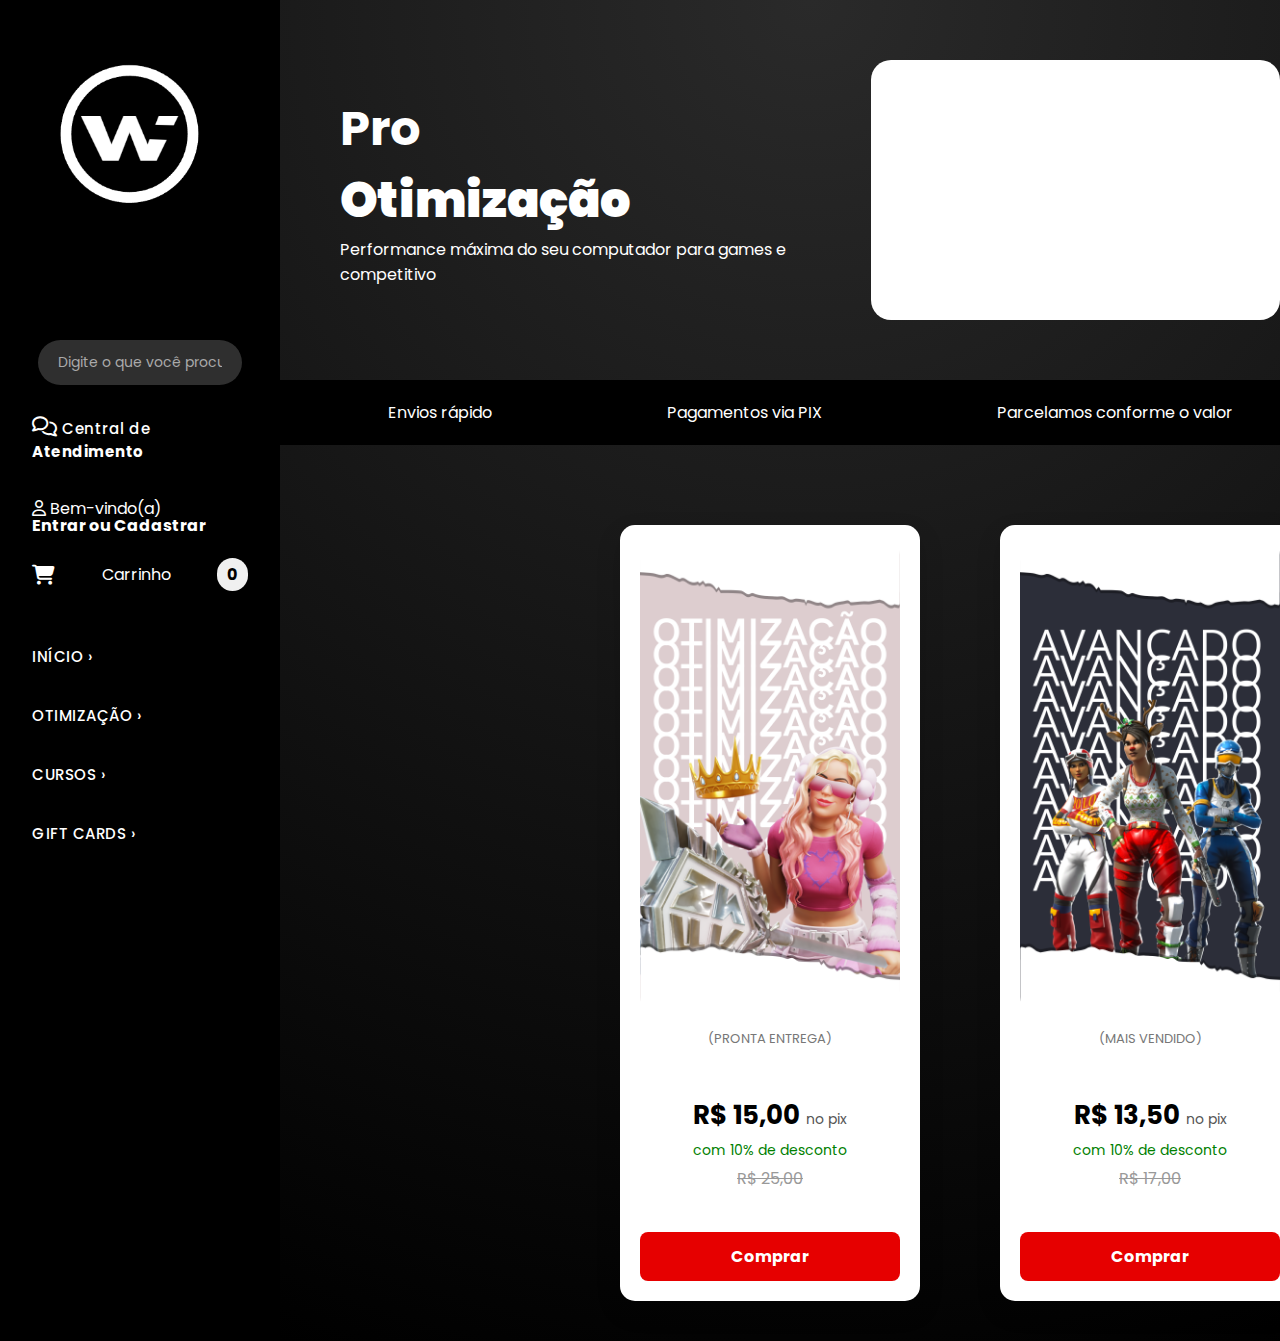
<file: index.html>
<!DOCTYPE html>
<html lang="pt-br">
<head>
  <meta charset="UTF-8">
  <title>BR|Store</title>
  <link rel="stylesheet" href="style.css">
  <link rel="stylesheet" href="https://cdnjs.cloudflare.com/ajax/libs/font-awesome/6.5.0/css/all.min.css">
  <link href="https://fonts.googleapis.com/css2?family=Poppins:wght@400;500;600&display=swap" rel="stylesheet">
</head>
<body>

<div class="layout">

  <!-- SIDEBAR -->
  <aside class="sidebar">
<a href="index.html" class="logo">
  <img src="logo.png" alt="Logo">
</a>


    <input class="search" placeholder="Digite o que você procura">

  <a
  href="https://www.instagram.com/direct/t/72207682929"
  target="_blank"
  class="side-box atendimento-link"
>
  <i class="fa-regular fa-comments"></i>
  <span>Central de <b>Atendimento</b></span>
</a>

    <div
      <i class="fa-regular fa-user"></i>
      <span>Bem-vindo(a)<br><b>Entrar ou Cadastrar</b></span>
    </div>

    <div class="side-box cart">
      <i class="fa-solid fa-cart-shopping"></i>
      <span>Carrinho</span>
      <b>0</b>
    </div>

    <nav class="menu">
  <a href="index.html">INÍCIO ›</a>
  <a href="otimizacao.html">OTIMIZAÇÃO ›</a>
  <a href="cursos.html">CURSOS ›</a>
  <a href="giftcards.html">GIFT CARDS ›</a>
</nav>
  </aside> 
  <!-- CONTEÚDO -->
  <main class="main">

    <!-- HERO -->
    <section class="hero"> 
      <div class="hero-text"> <h2>Pro<br><b>Otimização</b></h2> 
        <p>Performance máxima do seu computador para games e competitivo</p> 
      </div> <div class="hero-img"></div> 
    </section> 
    <!-- BENEFÍCIOS -->
    <section class="benefits">
      <div> </b>Envios</b> rápido</div>
      <div> Pagamentos via PIX</div>
      <div> Parcelamos conforme o valor</div>
    </section>

    <!-- DESTAQUES -->
    
  <section class="destaques">
  <!-- DESTAQUE OTIMIZAÇÃO -->
    
   <div class="produto-card">
  <img src="otimizacao.png" alt="Otimização WL">

  <p class="tag">(PRONTA ENTREGA)</p>

  <h3>Otimização WL Completa</h3>

  <div class="preco-principal">
    R$ 15,00 <span>no pix</span>
  </div>

  <div class="desconto">com 10% de desconto</div>

  <div class="preco-antigo">
    R$ 25,00
  </div>

  <div class="parcelamento">
    até 2x de <strong>R$ 7,50</strong> sem juros
  </div>

  <a href="pagamento.html?produto=Otimização WL - R$15" class="btn-comprar">
    Comprar
  </a>
</div>
  <!-- DESTAQUE CURSO AVANÇADO -->
  <div class="produto-card destaque">
    <img src="avancado.png" alt="Curso Avançado">

    <p class="tag">(MAIS VENDIDO)</p>

    <h3>Curso WL Avançado</h3>

    <div class="preco-principal">
      R$ 13,50 <span>no pix</span>
    </div>
  <div class="desconto">com 10% de desconto</div>

  <div class="preco-antigo">
    R$ 17,00
  </div>
    <div class="parcelamento">
      ou 3x de <strong>R$ 4,50</strong> sem juros
    </div>

    <a href="pagamento.html?produto=Curso Avançado - R$13,50" class="btn-comprar">
      Comprar
    </a>
  </div>
</section>


  </main>
</div>

</body>
</html>
</file>
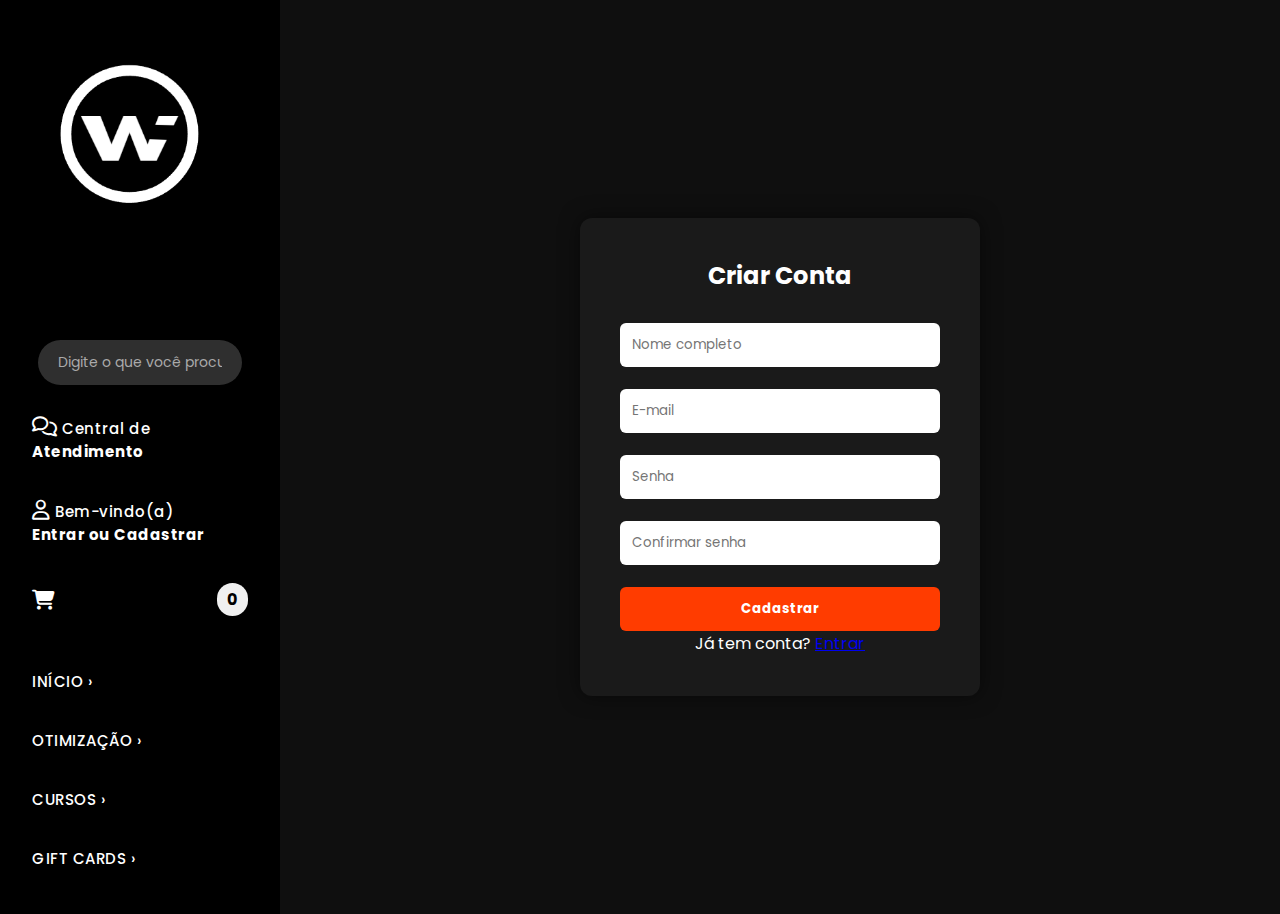
<file: cadastro.html>
<!DOCTYPE html>
<html lang="pt-br">
<head>
  <meta charset="UTF-8">
  <title>BR|Store</title>
  <link rel="stylesheet" href="style.css">
  <link rel="stylesheet" href="https://cdnjs.cloudflare.com/ajax/libs/font-awesome/6.5.0/css/all.min.css">
  <link href="https://fonts.googleapis.com/css2?family=Poppins:wght@400;500;600&display=swap" rel="stylesheet">
</head>
<body>

<div class="layout">

  <!-- SIDEBAR (igual da index) -->
  <!-- SIDEBAR -->
  <aside class="sidebar">
<a href="index.html" class="logo">
  <img src="logo.png" alt="Logo">
</a>


    <input class="search" placeholder="Digite o que você procura">

  <a
  href="https://www.instagram.com/direct/t/72207682929"
  target="_blank"
  class="side-box atendimento-link"
>
  <i class="fa-regular fa-comments"></i>
  <span>Central de <b>Atendimento</b></span>
</a>

<a href="cadastro.html" class="side-box">
  <i class="fa-regular fa-user"></i>
  <span>Bem-vindo(a)<br><b>Entrar ou Cadastrar</b></span>
</a>

    <div class="side-box cart">
      <i class="fa-solid fa-cart-shopping"></i>
      <span></span>
      <b>0</b>
    </div>

    <nav class="menu">
  <a href="index.html">INÍCIO ›</a>
  <a href="otimizacao.html">OTIMIZAÇÃO ›</a>
  <a href="cursos.html">CURSOS ›</a>
  <a href="giftcards.html">GIFT CARDS ›</a>
</nav>
  </aside> 
  <!-- CONTEÚDO -->
  <main class="main">

    <div class="cadastro-container">
      <div class="cadastro-box">

        <h2>Criar Conta</h2>

        <form>
          <input type="text" placeholder="Nome completo" required>
          <input type="email" placeholder="E-mail" required>
          <input type="password" placeholder="Senha" required>
          <input type="password" placeholder="Confirmar senha" required>

          <button type="submit">Cadastrar</button>
        </form>

        <p>Já tem conta? <a href="#">Entrar</a></p>

      </div>
    </div>

  </main>

</div>

</body>
</html>
</file>
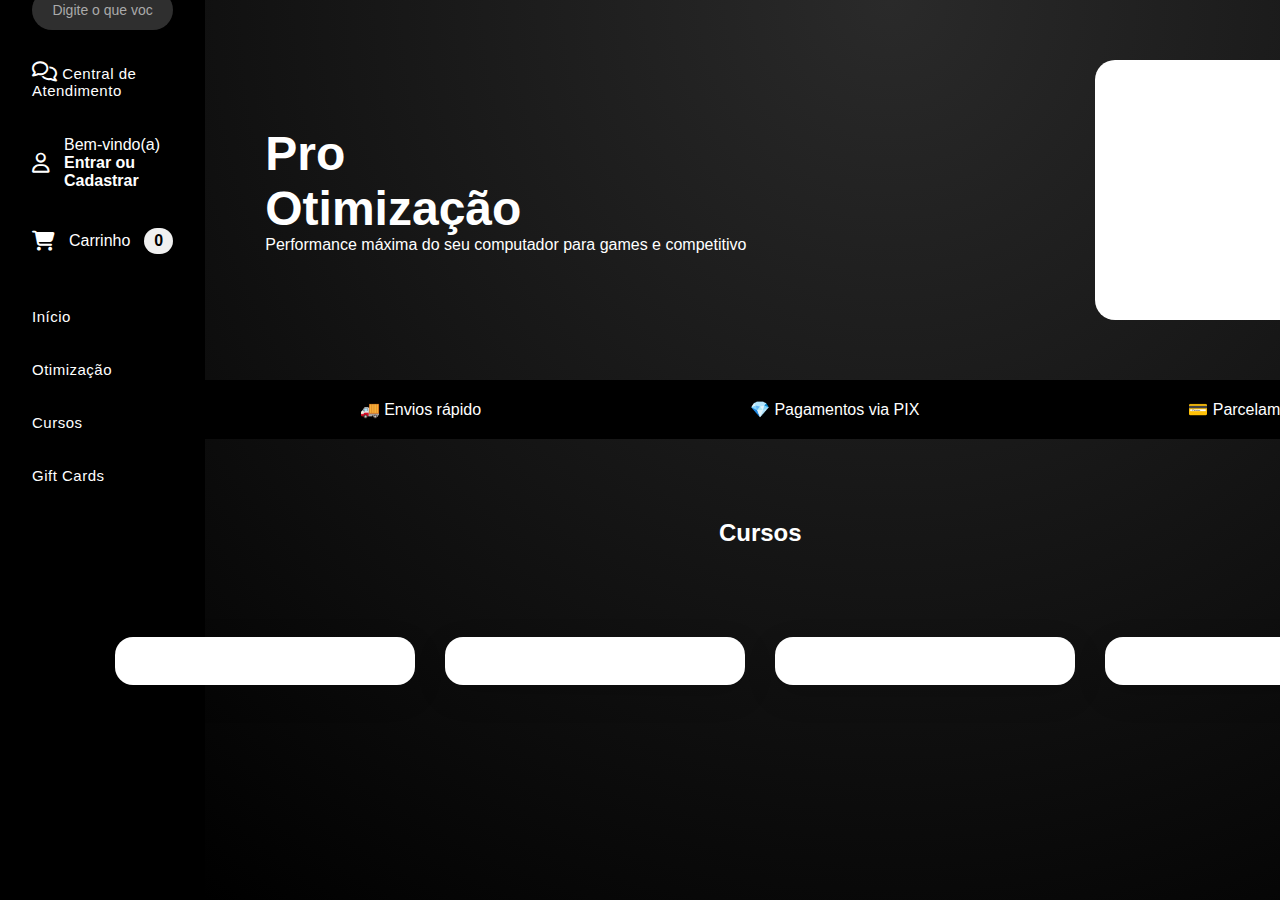
<file: cursos.html>
<!DOCTYPE html>
<html lang="pt-br">
<head>
  <meta charset="UTF-8">
  <title>BR|Store</title>
  <link rel="stylesheet" href="style.css">
  <link rel="stylesheet" href="https://cdnjs.cloudflare.com/ajax/libs/font-awesome/6.5.0/css/all.min.css">
</head>
<body>

<div class="layout">

  <!-- SIDEBAR -->
  <aside class="sidebar">
    <h1 class="logo">BR|Store</h1>

    <input class="search" placeholder="Digite o que você procura">

     <a
  href="https://www.instagram.com/direct/t/72207682929"
  target="_blank"
  class="side-box atendimento-link"
>
  <i class="fa-regular fa-comments"></i>
  <span>Central de Atendimento</span>
</a>

    <div class="side-box">
      <i class="fa-regular fa-user"></i>
      <span>Bem-vindo(a)<br><b>Entrar ou Cadastrar</b></span>
    </div>

    <div class="side-box cart">
      <i class="fa-solid fa-cart-shopping"></i>
      <span>Carrinho</span>
      <b>0</b>
    </div>

    <nav class="menu">
  <a href="index.html">Início</a>
  <a href="otimizacao.html">Otimização</a>
  <a href="cursos.html">Cursos</a>
  <a href="giftcards.html">Gift Cards</a>
</nav>
  </aside> 
  <!-- CONTEÚDO -->
  <main class="main">

    <!-- HERO -->
    <section class="hero">
      <div class="hero-text">
        <h2>Pro<br><b>Otimização</b></h2>
        <p>Performance máxima do seu computador para games e competitivo</p>
      </div>
      <div class="hero-img"></div>
    </section>
    
    <section class="benefits">
      <div>🚚 Envios rápido</div>
      <div>💎 Pagamentos via PIX</div>
      <div>💳 Parcelamos conforme o valor</div>
    </section>
    
    <!-- DESTAQUES -->
    <section class="produtos">
      <h2>Cursos</h2>
      <div class="grid">
        <div class="card"></div>
        <div class="card"></div>
        <div class="card"></div>
        <div class="card"></div>
      </div>
    </section>

  </main>
</div>

</body>
</html>
</file>
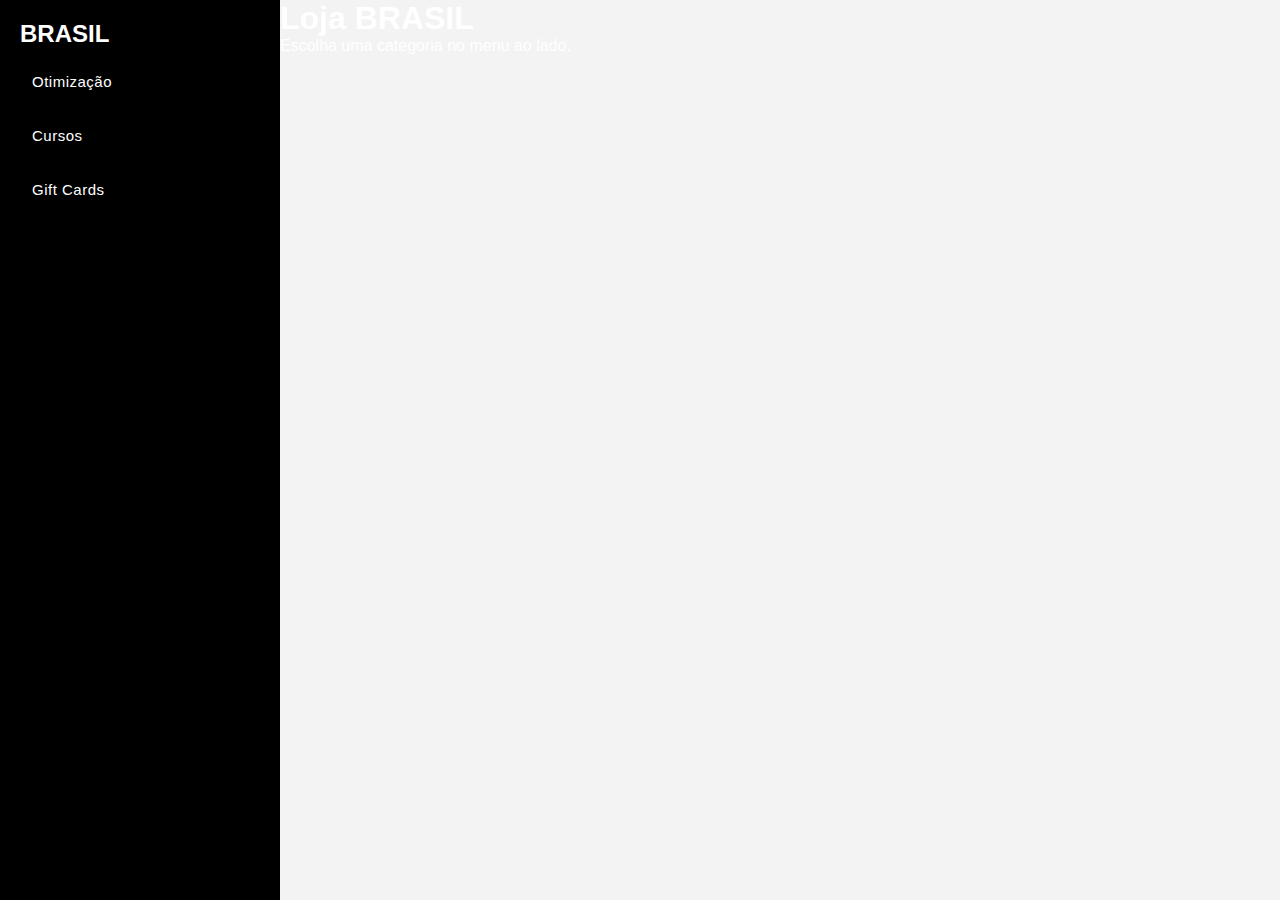
<file: loja.html>
<!DOCTYPE html>
<html lang="pt-BR">
<head>
  <meta charset="UTF-8">
  <title>Loja - BRASIL</title>
  <link rel="stylesheet" href="style.css">
</head>
<body>

<div class="layout">

  <!-- MENU LATERAL -->
  <aside class="sidebar">
    <h2>BRASIL</h2>

    <a href="otimizacao.html"> Otimização</a>
    <a href="cursos.html"> Cursos</a>
    <a href="giftcards.html"> Gift Cards</a>
  </aside>

  <!-- CONTEÚDO -->
  <main class="content">
    <h1>Loja BRASIL</h1>
    <p>Escolha uma categoria no menu ao lado.</p>
  </main>

</div>

</body>
</html>
</file>
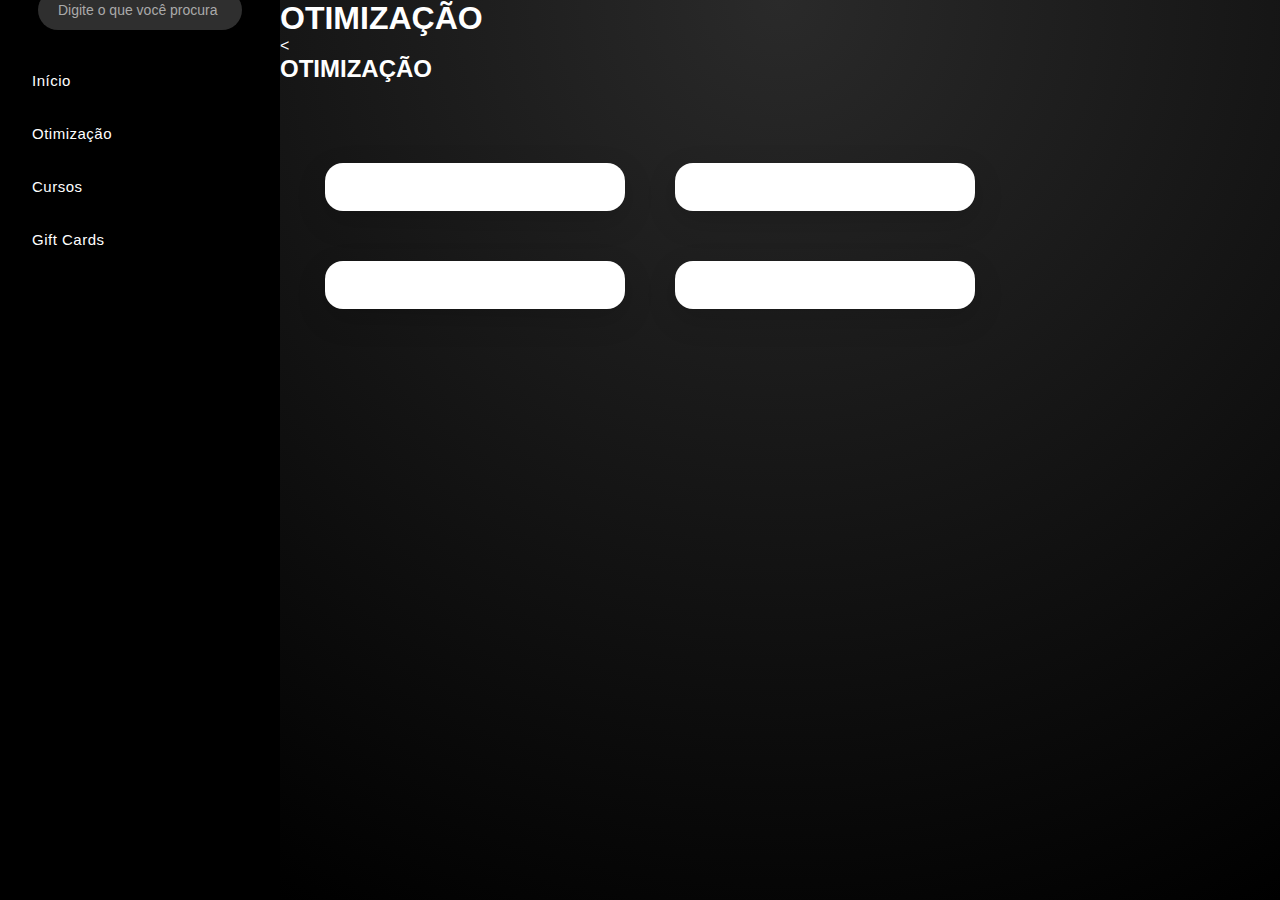
<file: otimizacao.html>
<!DOCTYPE html>
<html lang="pt-br">
<head>
  <meta charset="UTF-8">
  <title>Otimização</title>
  <link rel="stylesheet" href="style.css">
</head>
<body>

<div class="layout">

  <!-- SIDEBAR (IGUAL AO INÍCIO) -->
  <aside class="sidebar">
    <h1 class="logo">VTR</h1>

    <input class="search" placeholder="Digite o que você procura">

    <nav class="menu">
      <a href="index.html">Início</a>
      <a href="otimizacao.html" class="active">Otimização</a>
      <a href="cursos.html">Cursos</a>
      <a href="giftcards.html">Gift Cards</a>
    </nav>
  </aside>

  <!-- CONTEÚDO -->
  <main class="main category">

    <h1 class="category-title">OTIMIZAÇÃO</h1>

    <<div class="content">
  <h2>OTIMIZAÇÃO</h2>

  <div class="produtos">
    <div class="card"></div>
    <div class="card"></div>
    <div class="card"></div>
    <div class="card"></div>
  </div>
</div>

  </main>

</div>

</body>
</html>
</file>
<file: style.css>
* {
  margin: 0;
  padding: 0;
  box-sizing: border-box;
  font-family: Poppins, sans-serif;
  * {
  box-sizing: border-box;

}
html, body {
  width: 100%;
  overflow-x: hidden;
}
body {
  background: #000;
  color: #ffff
}
.layout {
  display: flex;
  min-height: 100vh;
}

/* SIDEBAR */
.sidebar {
  width: 280px;
  background: #000;
  padding: 20px;
}
  
.sidebar {
  font-family: 'Poppins', sans-serif;
  color: white;
}

}

.logo img {
  
  margin-top: -87px; /* sobe */
  margin-left: -87px;
  height: 350px;   /* aumenta aqui */
  width: auto;
  display: block;
}
.logo {

  margin-top: -87px; /* sobe */
  margin-left: -87px;
  width: 100%;
  display: flex;
  justify-content: center;
  align-items: center;
}


.search {
  width: 100%;
  padding: 12px;
  border-radius: 20px;
  border: none;
  margin-bottom: 20px;
}
.sidebar a,
.sidebar li {
  display: block;
  margin: 13px 0;     /* espaço entre itens */
  font-size: 15px;
  font-weight: 500;
  letter-spacing: 0.5px;  /* espaço entre letras */
}
  
.sidebar a {
  color: #fff;
  text-decoration: none;
  transition: 0.3s;
}

.sidebar a:hover {
  color: #ccc;
  padding-left: 5px;
}
.categoria {
  margin: 25px 0;
  font-size: 14px;
  font-weight: 600;
  letter-spacing: 1px;
}

/* BOTÕES GRANDES */
.side-box {
  display: flex;
  align-items: center;
  gap: 14px;
  background: #111;
  padding: 16px;
  border-radius: 14px;
  margin-bottom: 14px;
  cursor: pointer;
}

.side-box i {
  font-size: 20px;
}

.cart {
  justify-content: space-between;
}

.cart b {
  background: #f0f0f0;
  color: #000;
  padding: 4px 10px;
  border-radius: 20px;
}

.menu {
  margin-top: 30px;
}

.menu a {
  display: block;
  margin: 12px 0;
  color: #fff;
  text-decoration: none;
}

/* MAIN */
.main {
  flex: 1;
  background: radial-gradient(circle at top, #2a2a2a, #000);
}

/* TOPBAR */
.topbar {
  display: flex;
  justify-content: space-around;
  padding: 14px;
  background: #000;
  color: #00ff66;
}

/* HERO */
.hero {
  display: flex;
  align-items: center;
  justify-content: space-between;
  padding: 60px;
  min-height: 380px;
}

.hero-text h2 {
  font-size: 48px;
}

.hero-img {
  width: 420px;
  height: 260px;
  background: #fff;
  border-radius: 20px;
}

/* BENEFITS */
.benefits {
  display: flex;
  justify-content: space-around;
  background: #000;
  padding: 20px;
}

/* PRODUTOS */
.produtos {
  padding: 80px 60px;
}

.produtos h2 {
  text-align: center;
  margin-bottom: 40px;
}
.grid {
  display: grid;
  grid-template-columns: repeat(4, 1fr);
  gap: 30px;
}

}

.card {
  width: 280px;        /* largura fixa bonita */
  max-width: 100%;
  background: #fff;
  color: #000;
  border-radius: 18px;
  padding: 24px;
  margin-bottom: 30px;
}
.atendimento-link:visited,
.atendimento-link:hover,
.atendimento-link:active {
  color: #fff;
}
.produtos {
  margin-left: 260px;   /* largura da sidebar */
  padding: 40px;
  max-width: calc(100% - 260px);
}

}
.produtos h2 {
  font-size: 28px;
  margin-bottom: 30px;
}

.card {
  background: #fff;
  color: #010102;
  border-radius: 18px;
  padding: 24px;
  width: 300px;
  box-shadow: 0 10px 30px rgba(0,0,0,0.15);
}
.card h3 {
  font-size: 20px;
  margin-bottom: 10px;
}
.card p {
  font-size: 14px;
  color: #010102;
  margin-bottom: 14px;
}

.buy {
  display: block;
  text-align: center;
  margin-top: 18px;
  padding: 14px;
  background: linear-gradient(135deg, #00ff88, #00cc66);
  color: #000;
  font-weight: 600;
  border-radius: 12px;
  text-decoration: none;
  transition: transform 0.2s ease, box-shadow 0.2s ease;
}

.buy:hover {
  transform: translateY(-2px);
  box-shadow: 0 8px 20px rgba(0,255,136,0.4);
}

.price {
  font-size: 22px;
  font-weight: bold;
  margin-top: 10px;
}
.note {
  font-size: 12px;
  color: #777;
  margin-top: 10px;
}
.destaques {
  margin-left: 260px;
  padding: 40px;
  display: flex;
  gap: 40px;
}

/* CARD DE DESTAQUE */
.destaque-card {
  position: relative;
  width: 320px;
  background: #0b0b0b;
  color: #fff;
  border-radius: 22px;
  padding: 30px;
  overflow: hidden;
  box-shadow: 0 0 40px rgba(0,0,0,0.6);
  transition: transform 0.3s ease;
}

.destaque-card:hover {
  transform: translateY(-6px) scale(1.02);
}

/* BADGE */
.badge {
  position: absolute;
  top: 16px;
  right: 16px;
  background: #00ff88;
  color: #000;
  padding: 6px 10px;
  font-size: 11px;
  font-weight: bold;
  border-radius: 8px;
}

/* EFEITO GLOW */
.glow-green {
  box-shadow:
    0 0 20px rgba(0,255,136,0.4),
    0 0 60px rgba(0,255,136,0.15);
}

.glow-blue {
  box-shadow:
    0 0 20px rgba(0,170,255,0.4),
    0 0 60px rgba(0,170,255,0.15);
}

/* BOTÃO DO DESTAQUE */
.destaque-btn {
  margin-top: 20px;
  background: linear-gradient(135deg, #00ff88, #00cc66);
  color: #000;
  font-weight: bold;
}

.produto-card {
  width: 300px;
  background: #fff;
  border-radius: 15px;
  padding: 20px;
  text-align: center;
  box-shadow: 0 10px 25px rgba(0,0,0,0.15);
  transition: 0.3s;
}

.produto-card:hover {
  transform: translateY(-5px);
}

.produto-card img {
  width: 100%;
  border-radius: 10px;
  margin-bottom: 15px;
}

.tag {
  font-size: 13px;
  color: #777;
  margin-bottom: 5px;
}

.produto-card h3 {
  font-size: 18px;
  margin-bottom: 15px;
}

.preco-principal {
  font-size: 26px;
  font-weight: bold;
  color: #000;
}

.preco-principal span {
  font-size: 14px;
  font-weight: normal;
  color: #555;
}

.desconto {
  color: green;
  font-size: 14px;
  margin: 5px 0;
}

.preco-antigo {
  text-decoration: line-through;
  color: #999;
  margin: 5px 0;
}

.parcelamento {
  font-size: 14px;
  margin-bottom: 15px;
}

.btn-comprar {
  display: block;
  background: #e60000;
  color: white;
  padding: 12px;
  border-radius: 8px;
  text-decoration: none;
  font-weight: bold;
  transition: 0.3s;
}

.btn-comprar:hover {
  background: #c40000;
}

.produto-card {
  margin-left: 40px;
}

.produto-card {
  margin-top: 40px;
}

.produtos {
  display: flex;
  justify-content: center;
  gap: 40px;
  margin-top: 60px;
  flex-wrap: wrap;
}


  min-height: 100vh;
  padding-top: 80px;
}

.produtos {
  display: flex;
  justify-content: center;
  gap: 60px;
}

.titulo-cursos {
  color: white;
  font-size: 28px;
  font-weight: 600;
  margin-bottom: 50px;
  text-align: center;
}

.produtos {
  display: flex;
  justify-content: center;
  gap: 50px;
  margin-top: 40px;
}

.cursos-section {
  margin-left: 250px; /* MESMO valor da sidebar */
  padding: 40px;
}

.produtos {
  margin-left: 0;
}

.search {
  width: 85%;
  padding: 12px 20px;
  border-radius: 30px;
  border: none;
  background: #2f2f2f; /* cinza bonito */
  color: #fff;
  outline: none;
  font-size: 14px;
  display: block;
  margin: 20px auto;
}

.search::placeholder {
  color: #aaa;
}

.sidebar ul {
  list-style: none;
  padding: 0;
  margin: 30px 0;
}

.sidebar ul li {
  margin: 22px 0;   /* espaço entre categorias */
}

.sidebar ul li a {
  font-size: 17px;  /* maior */
  font-weight: 600;
  color: #fff;
  text-decoration: none;
  transition: 0.3s;
}

.sidebar .box {
  background: #000;   /* preto */
  border-radius: 12px; /* opcional */
  padding: 12px;
}


.sidebar a,
.sidebar div,
.sidebar button {
  background: #000 !important;
  border-radius: 12px;
  padding: 12px;
}
.cadastro-container {
  height: 100vh;
  display: flex;
  justify-content: center;
  align-items: center;
  background: #0f0f0f;
}

.cadastro-box {
  background: #1a1a1a;
  padding: 40px;
  width: 400px;
  border-radius: 10px;
  color: white;
  text-align: center;
}

.cadastro-box input {
  width: 100%;
  padding: 12px;
  margin: 10px 0;
  border: none;
  border-radius: 6px;
}

.cadastro-box button {
  width: 100%;
  padding: 12px;
  background: #ff3c00;
  border: none;
  border-radius: 6px;
  color: white;
  font-weight: bold;
  cursor: pointer;
  margin-top: 10px;
}

.cadastro-box button:hover {
  opacity: 0.9;
}

}

.modal {
  display: none;
  position: fixed;
  inset: 0;
  background: rgba(0,0,0,0.7);
  justify-content: center;
  align-items: center;
}

.modal-content {
  background: #111;
  padding: 40px;
  border-radius: 20px;
  width: 320px;
  text-align: center;
}

.modal-content input {
  width: 100%;
  margin: 10px 0;
  padding: 10px;
  border-radius: 10px;
  border: none;
  background: #2a2a2a;
  color: white;
}
.cadastro-container {
  display: flex;
  justify-content: center;
  align-items: center;
  height: 100%;
}

.cadastro-box {
  background: #1a1a1a;
  padding: 40px;
  width: 400px;
  border-radius: 12px;
  color: white;
  box-shadow: 0 0 20px rgba(0,0,0,0.5);
}

.cadastro-box h2 {
  text-align: center;
  margin-bottom: 20px;
}

.cadastro-box input {
  width: 100%;
  padding: 12px;
  margin-bottom: 12px;
  border: none;
  border-radius: 6px;
}

.cadastro-box button {
  width: 100%;
  padding: 12px;
  background: #ff3c00;
  border: none;
  border-radius: 6px;
  color: white;
  font-weight: bold;
  cursor: pointer;
}

.cadastro-box button:hover {
  opacity: 0.9;
}

body {
    margin: 0;
    font-family: Arial, sans-serif;
    background: #f2f2f2;
}

/* Centraliza tudo */
.pagina-login {
    padding-top: 60px;
}

/* Caixa branca */
.box-login {
    background: white;
    width: 400px;
    max-width: 90%;
    margin: 0 auto;
    padding: 40px;
    border-radius: 8px;
    box-shadow: 0 10px 30px rgba(0,0,0,0.08);
    text-align: left;
}

.box-login h2 {
    margin-top: 0;
}

.sub {
    color: #777;
    margin-bottom: 20px;
}

.box-login label {
    display: block;
    margin-top: 15px;
    font-weight: 500;
}

.box-login input {
    width: 100%;
    padding: 10px;
    margin-top: 5px;
    border: 1px solid #ccc;
    border-radius: 4px;
}

.btn {
    width: 100%;
    margin-top: 20px;
    padding: 12px;
    background: black;
    color: white;
    border: none;
    border-radius: 4px;
    cursor: pointer;
}

.btn:hover {
    background: #333;
}

.cadastro-link {
    margin-top: 15px;
    font-size: 14px;
}

/* Faixa cinza inferior */
.info-cinza {
    margin-top: 80px;
    background: #e9e9e9;
    padding: 40px 0;
}

.info-container {
    max-width: 1100px;
    margin: auto;
    display: flex;
    justify-content: space-around;
    text-align: center;
    flex-wrap: wrap;
}

.info-item {
    margin: 10px 20px;
}

body {
    background: #f3f3f3;
}

/* área principal */
.registro-page {
    padding: 50px 60px;
}

/* topo */
.registro-top {
    display: flex;
    align-items: center;
    gap: 20px;
    margin-bottom: 25px;
}

.registro-top h2 {
    margin: 0;
    font-size: 26px;
}

.registro-top p {
    margin: 0;
    color: #777;
}

/* container dos cards */
.registro-cards {
    display: flex;
    gap: 30px;
    flex-wrap: wrap;
}

/* card branco */
.registro-card {
    background: #fff;
    flex: 1;
    min-width: 420px;
    border-radius: 6px;
    border: 1px solid #e2e2e2;
    box-shadow: 0 4px 12px rgba(0,0,0,0.06);
}

/* topo do card */
.card-title {
    padding: 15px 20px;
    background: #fafafa;
    border-bottom: 1px solid #e2e2e2;
    font-weight: 600;
}

/* conteúdo */
.card-content {
    padding: 20px;
}

.card-content label {
    display: block;
    margin-top: 15px;
}

.card-content input {
    width: 100%;
    padding: 8px;
    margin-top: 5px;
    border: 1px solid #ccc;
    border-radius: 4px;
}

/* botão */
.btn {
    margin-top: 20px;
    padding: 8px 18px;
    background: black;
    color: white;
    border: none;
    border-radius: 4px;
    cursor: pointer;
}

.btn:hover {
    background: #333;
}

.link {
    margin-top: 10px;
    font-size: 13px;
    color: #666;
}
</file>
